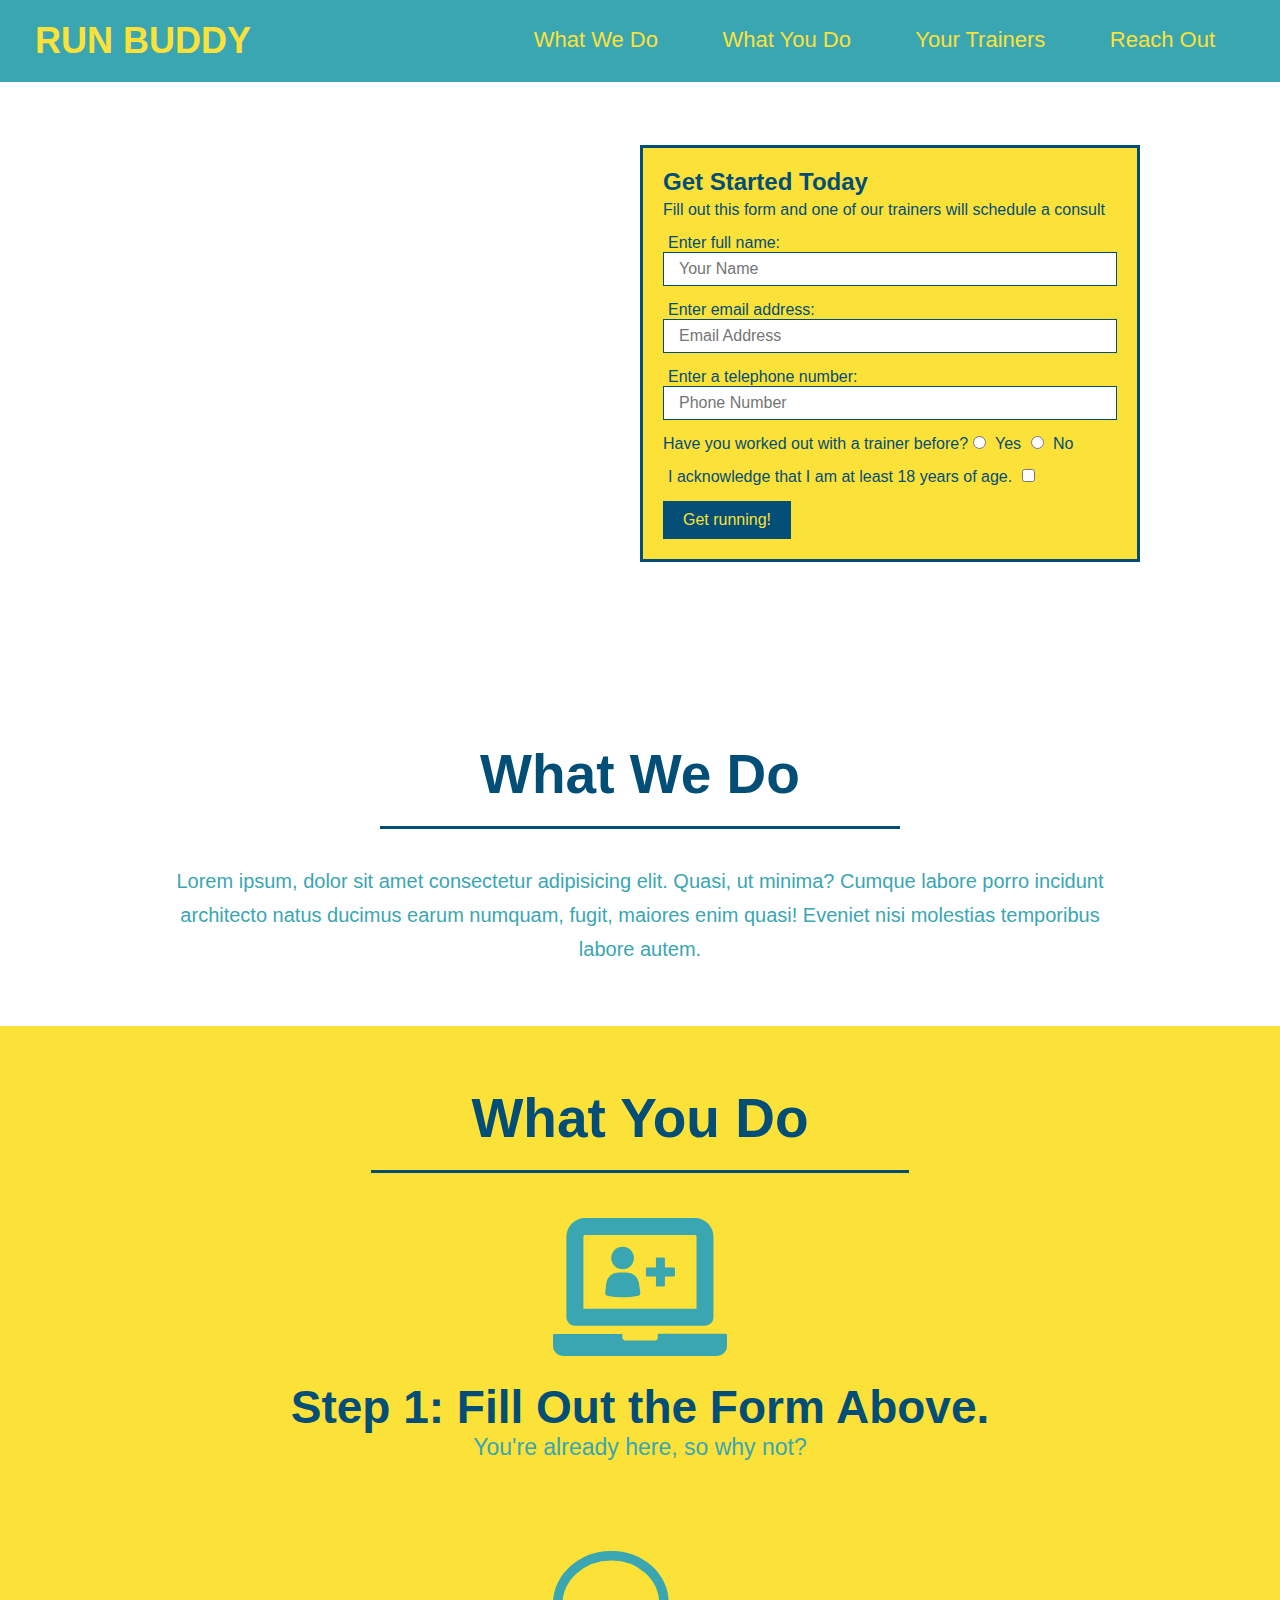
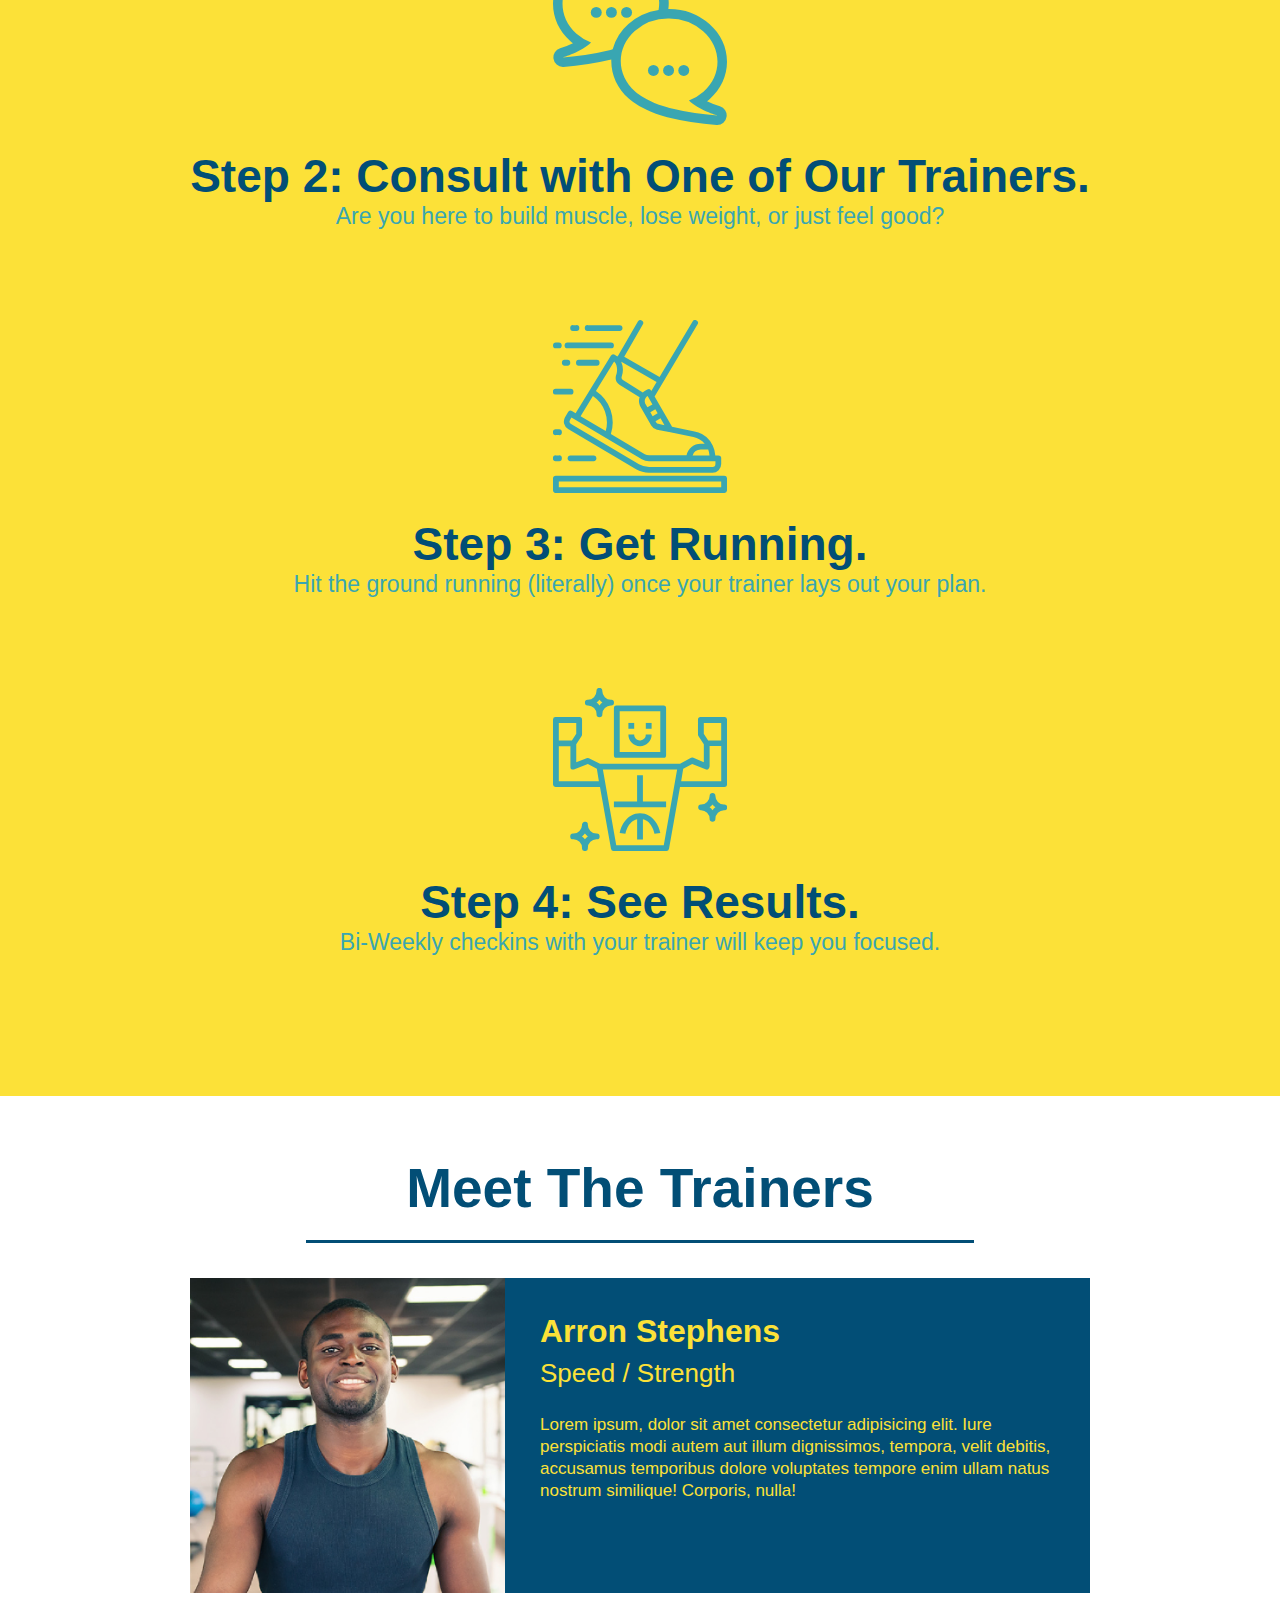
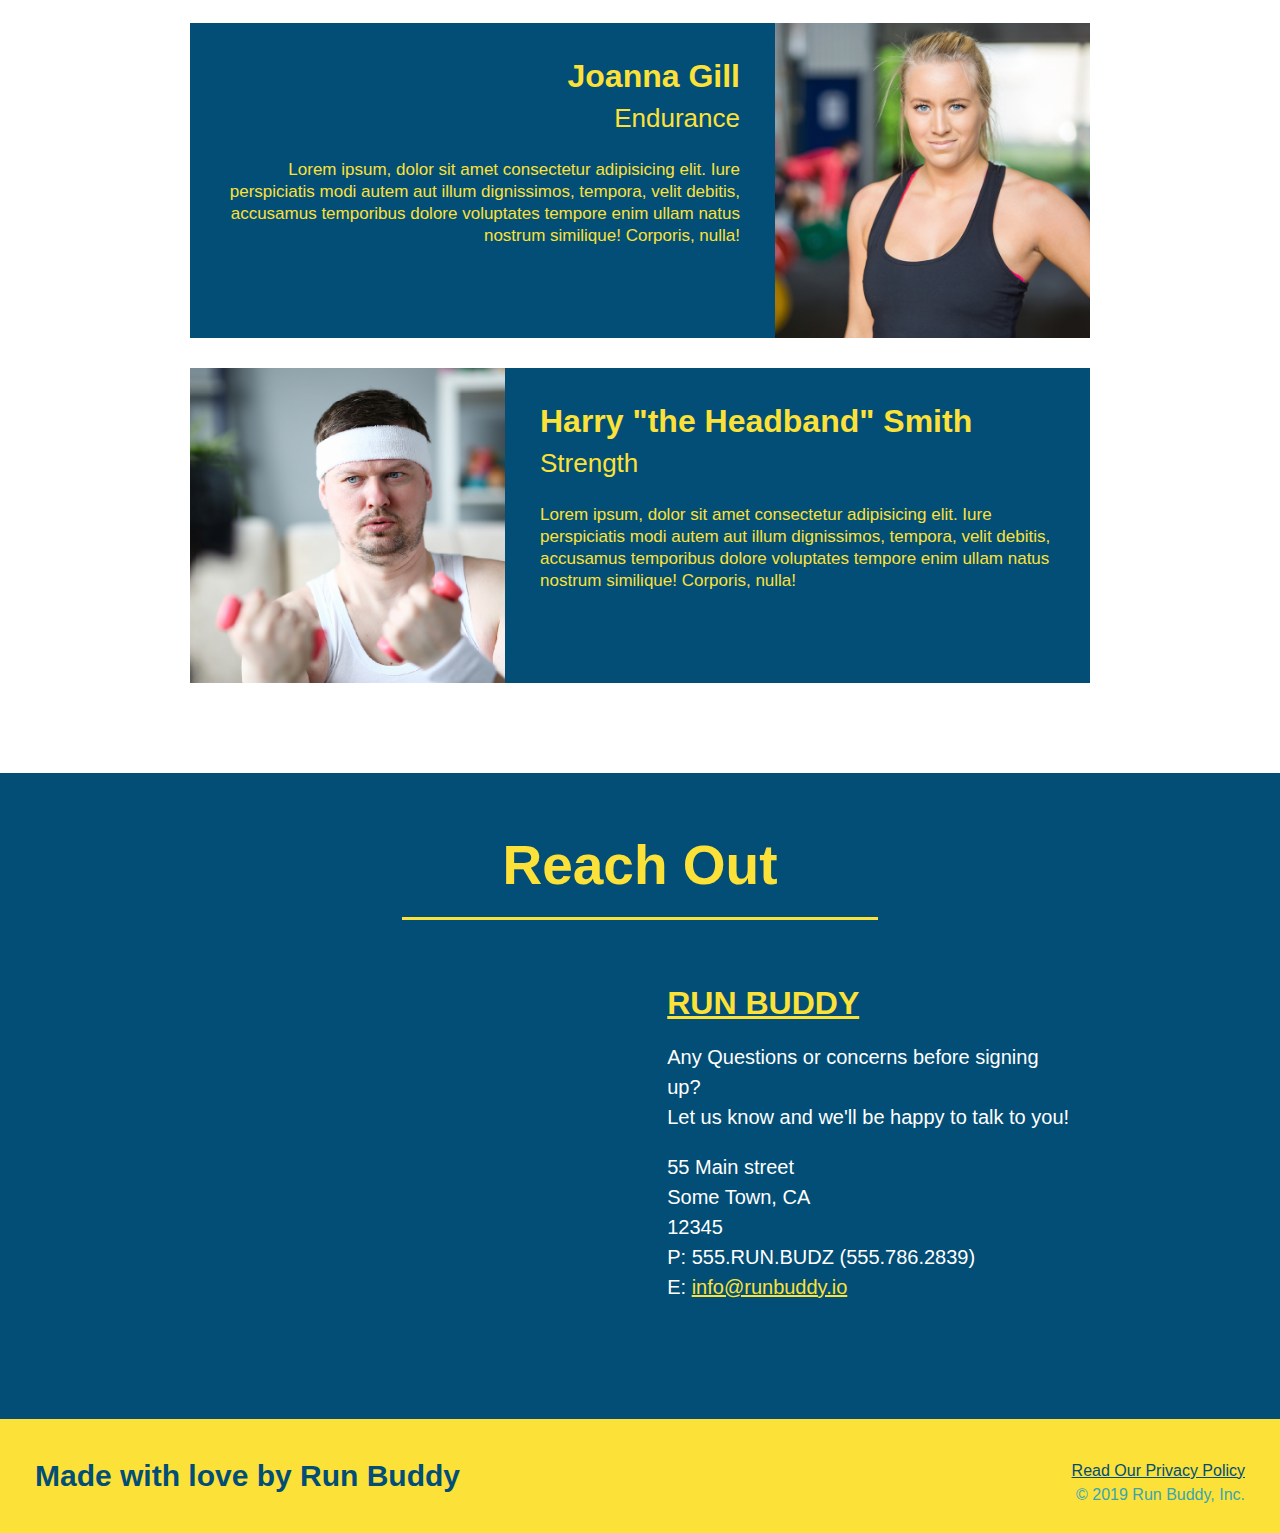
<file: index.html>
<!DOCTYPE html>
<html lang="en">

<head>
    <meta charset="UTF-8" />
    <title>RB</title>
    <link rel="stylesheet" href="./assets/css/style.css" />
</head>

<body>

    <header>
        <h1>
            <a href="index.html">RUN BUDDY</a>
        </h1>
        <nav>
            <!--Unordered List Element-->
            <ul>
                <!--List Item Element-->
                <li>
                    <!--Anchor Element-->
                    <a href="#what-we-do">What We Do</a>
                </li>
                <li>
                    <a href="#what-you-do">What You Do</a>
                </li>
                <li>
                    <a href="#your-trainers">Your Trainers</a>
                </li>
                <li>
                    <a href="#reach-out">Reach Out</a>
                </li>
            </ul>
        </nav>
    </header>

    <!--hero/jumbotron-->
    <section class="hero">
        <div class="hero-form">
            <h3>Get Started Today</h3>
            <p>Fill out this form and one of our trainers will schedule a consult</p>
            <!--Add Form Element-->
            <form>
                <label for="name">Enter full name:</label>
                <input type="text" placeholder="Your Name" name="name" id="name" class="form-input" />
                <label for="email">Enter email address:</label>
                <input type="email" placeholder="Email Address" name="email" id="email" class="form-input" />
                <label for="phone">Enter a telephone number:</label>
                <input type="tel" placeholder="Phone Number" name="phone" id="phone" class="form-input" />
                <p>
                    Have you worked out with a trainer before?
                    <input type="radio" name="trainer-confirm" id="trainer-yes" />
                    <label for="trainer-yes">Yes</label>
                    <input type="radio" name="trainer-confirm" id="trainer-no" />
                    <label for="trainer-no">No</label>
                </p>
                <p>
                    <label for="checkbox">
                        I acknowledge that I am at least 18 years of age.
                    </label>
                    <input type="checkbox" name="age-confirm" id="checkbox" />
                </p>
                <button type="submit">
                    Get running!
                </button>
            </form>
        </div>
    </section>
    <!--End hero-->

    <!--What we do-->
    <section id="what-we-do" class="intro">
        <h2 class="section-title primary-border">What We Do</h2>
        <p>
            Lorem ipsum, dolor sit amet consectetur adipisicing elit. Quasi, ut minima? Cumque labore porro incidunt
            architecto natus ducimus earum numquam, fugit, maiores enim quasi! Eveniet nisi molestias temporibus labore
            autem.
        </p>
    </section>

    <!--What you do-->
    <section id="what-you-do" class="steps">
        <h2 class="section-title secondary-border">What You Do</h2>

        <div>
            <img src="./assets/images/step-1.svg" />
            <h3>Step 1: Fill Out the Form Above.</h3>
            <p>You're already here, so why not?</p>
        </div>

        <div>
            <img src="./assets/images/step-2.svg" />
            <h3>Step 2: Consult with One of Our Trainers.</h3>
            <p>Are you here to build muscle, lose weight, or just feel good?</p>
        </div>

        <div>
            <img src="./assets/images/step-3.svg" />
            <h3>Step 3: Get Running.</h3>
            <p>Hit the ground running (literally) once your trainer lays out your plan.</p>
        </div>

        <div>
            <img src="./assets/images/step-4.svg" />
            <h3>Step 4: See Results.</h3>
            <p>Bi-Weekly checkins with your trainer will keep you focused.</p>
        </div>
    </section>

    <!--Meet the trainers-->
    <section id="your-trainers" class="trainers">
        <h2 class="section-title primary-border">Meet The Trainers</h2>
        <article class="trainer">
            <img src="./assets/images/trainer-1.jpg" alt="Arron Stephens in his workout clothes, ready to pump iron" />
            <div class="trainer-bio text-left">
                <h3>Arron Stephens</h3>
                <h4>Speed / Strength</h4>
                <p>
                    Lorem ipsum, dolor sit amet consectetur adipisicing elit. Iure perspiciatis modi autem aut illum
                    dignissimos, tempora, velit debitis, accusamus temporibus dolore voluptates tempore enim ullam natus
                    nostrum similique! Corporis, nulla!
                </p>
            </div>
        </article>

        <article class="trainer">
            <div class="trainer-bio text-right">
                <h3>Joanna Gill</h3>
                <h4>Endurance</h4>
                <p>
                    Lorem ipsum, dolor sit amet consectetur adipisicing elit. Iure perspiciatis modi autem aut illum
                    dignissimos, tempora, velit debitis, accusamus temporibus dolore voluptates tempore enim ullam natus
                    nostrum similique! Corporis, nulla!
                </p>
            </div>
            <img src="./assets/images/trainer-2.jpg" alt="Joanna Gill cooling off after a workout" />
        </article>

        <article class="trainer">
            <img src="./assets/images/trainer-3.jpg"
                alt="Harry Smith wearing a headband and lifting comically small pink weights" />
            <div class="trainer-bio text-left">
                <h3>Harry "the Headband" Smith</h3>
                <h4>Strength</h4>
                <p>
                    Lorem ipsum, dolor sit amet consectetur adipisicing elit. Iure perspiciatis modi autem aut illum
                    dignissimos, tempora, velit debitis, accusamus temporibus dolore voluptates tempore enim ullam natus
                    nostrum similique! Corporis, nulla!
                </p>
            </div>
        </article>

    </section>

    <!--Reach out-->
    <section id="reach-out" class="contact">
        <h2 class="section-title secondary-border">Reach Out</h2>
        <div class="contact-info">
            <iframe
                src="https://www.google.com/maps/embed?pb=!1m18!1m12!1m3!1d3022.6175407966884!2d-73.987853084594!3d40.74844047932787!2m3!1f0!2f0!3f0!3m2!1i1024!2i768!4f13.1!3m3!1m2!1s0x89c259a9b3117469%3A0xd134e199a405a163!2sEmpire%20State%20Building!5e0!3m2!1sen!2sus!4v1644254521833!5m2!1sen!2sus"
                width="400" height="400" style="border: 0;" allowfullscreen="" loading="lazy">
            </iframe>

            <div>
                <h3><a href="index.html">RUN BUDDY</a></h3>
                <p>
                    Any Questions or concerns before signing up?
                    <br />
                    Let us know and we'll be happy to talk to you!
                </p>
                <address>
                    55 Main street <br />
                    Some Town, CA <br />
                    12345 <br />
                    P: 555.RUN.BUDZ (555.786.2839) <br />
                    E: <a href="mailto:info@runbuddy.io">info@runbuddy.io</a>
                </address>
            </div>

        </div>
    </section>

    <!--Footer-->
    <footer>
        <h2>Made with love by Run Buddy</h2>
        <div>
            <a href="./privacy-policy.html">Read Our Privacy Policy</a><br />
            &copy; 2019 Run Buddy, Inc.
        </div>
    </footer>
</body>

</html>
</file>
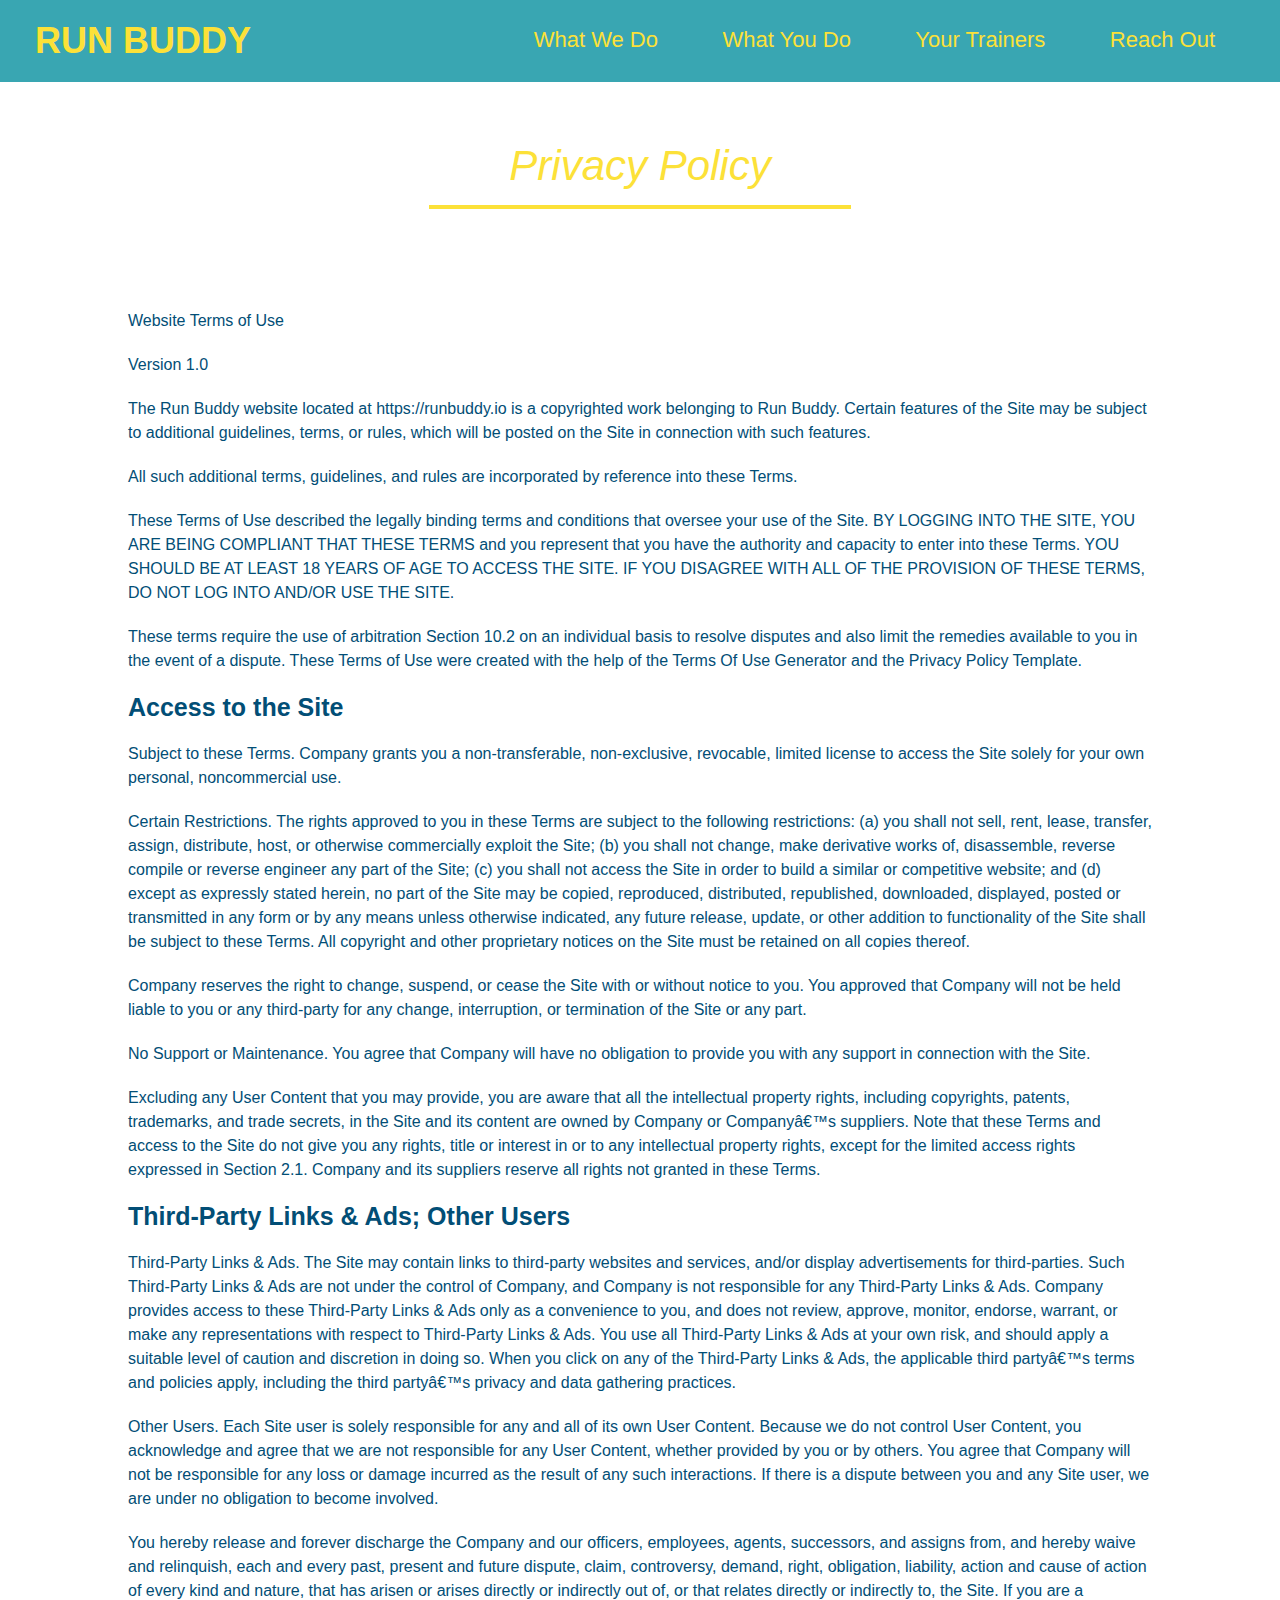
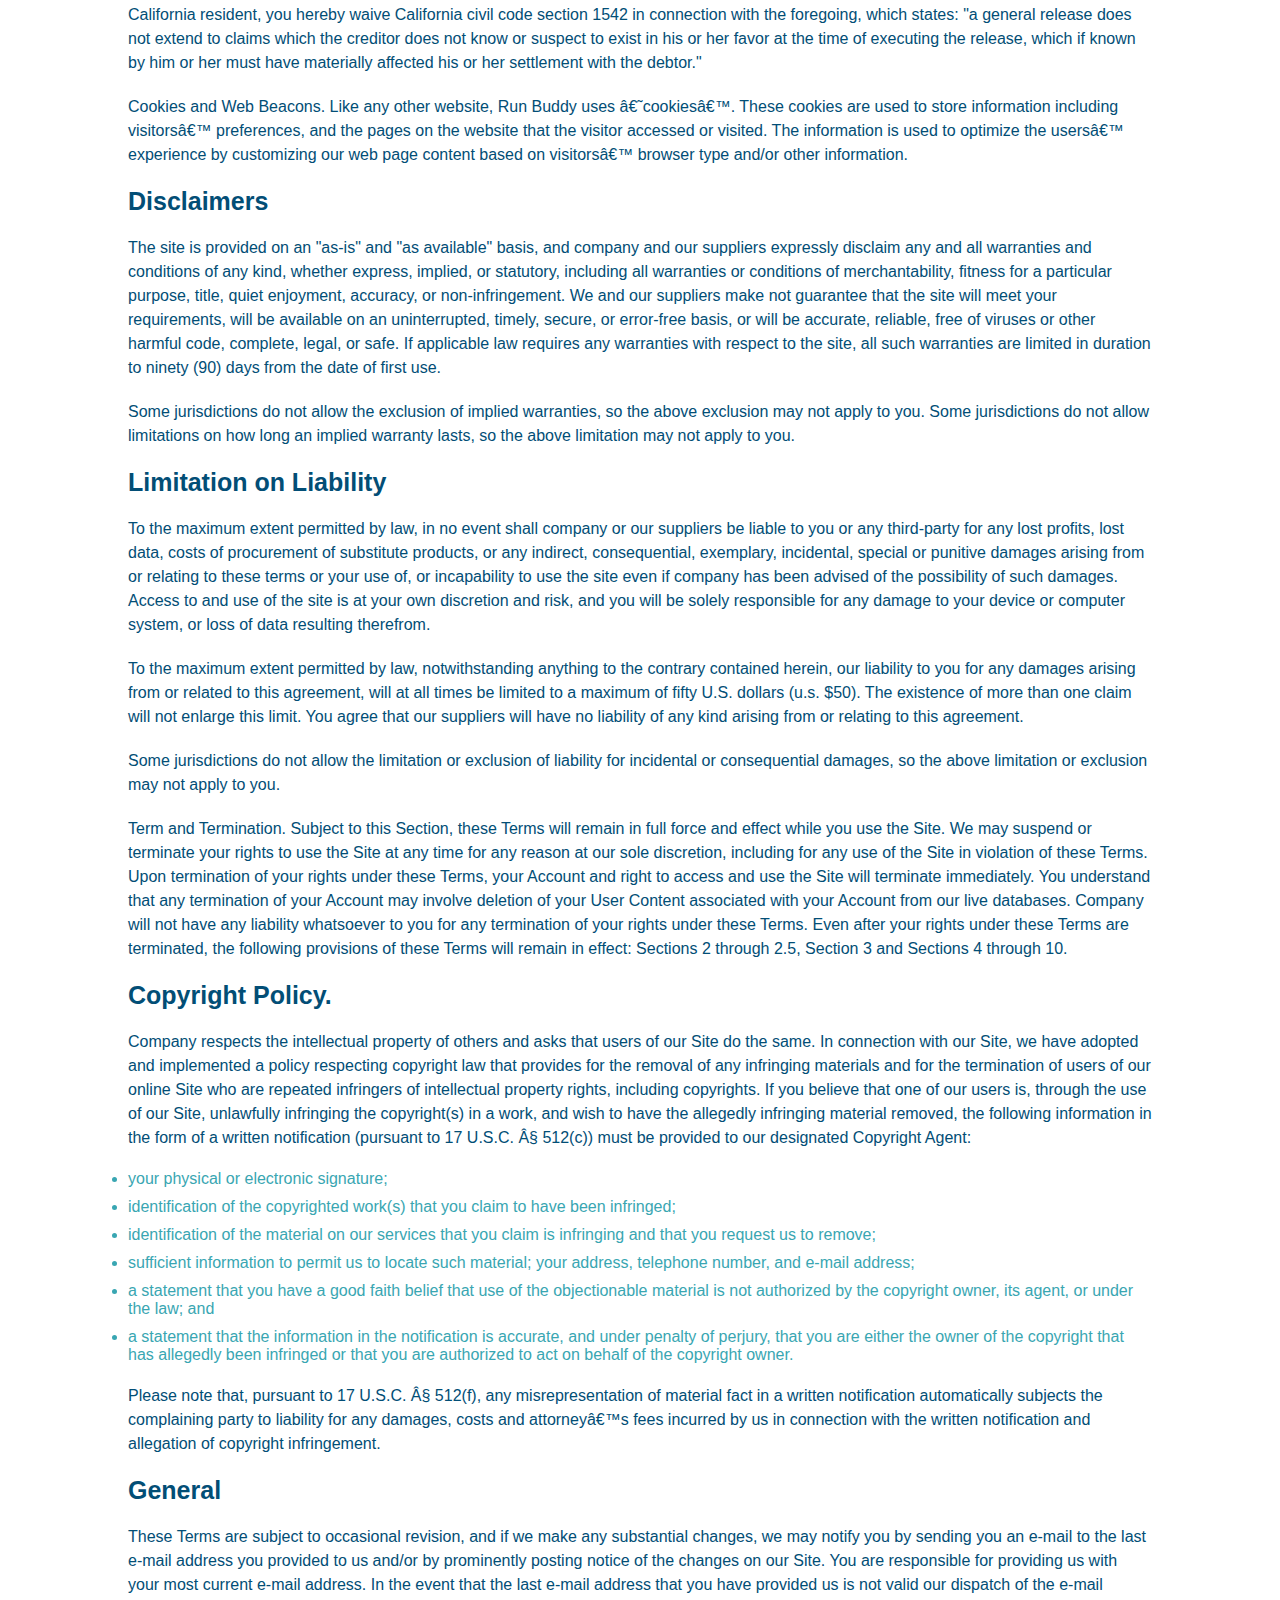
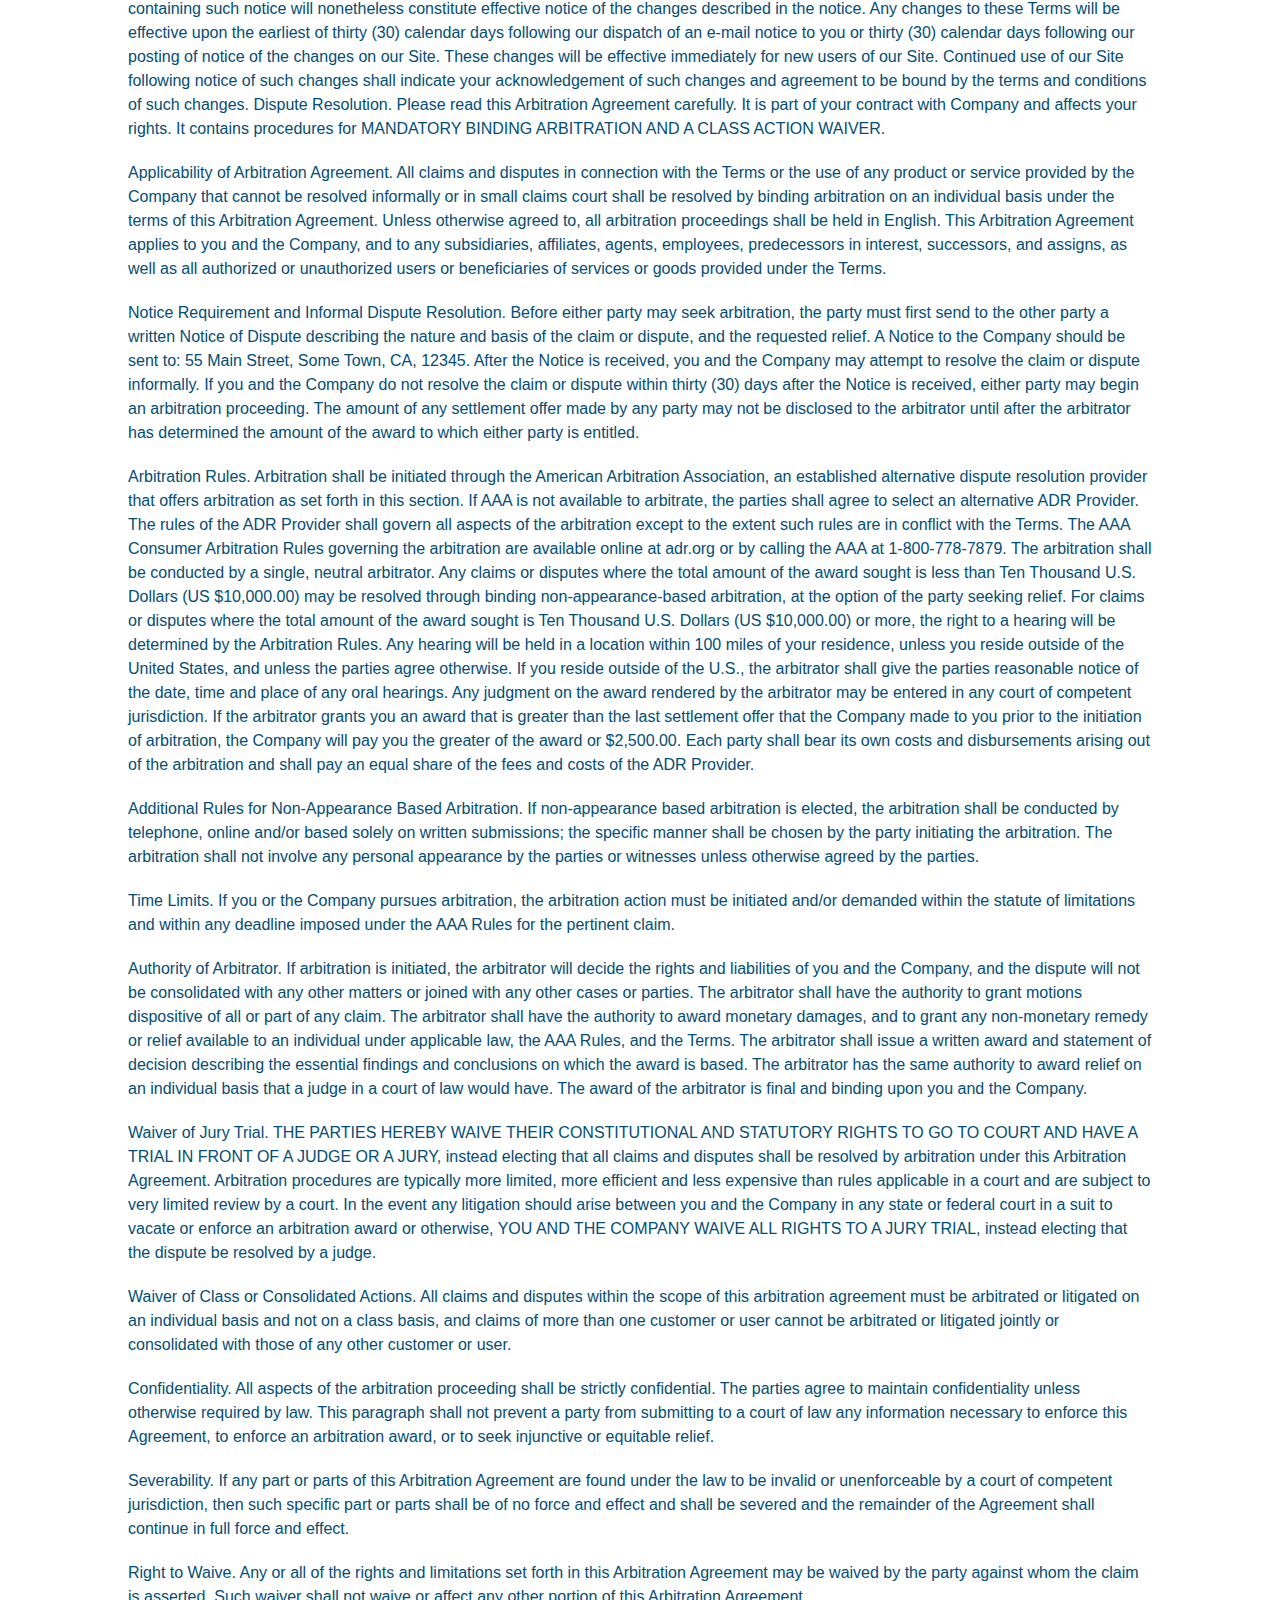
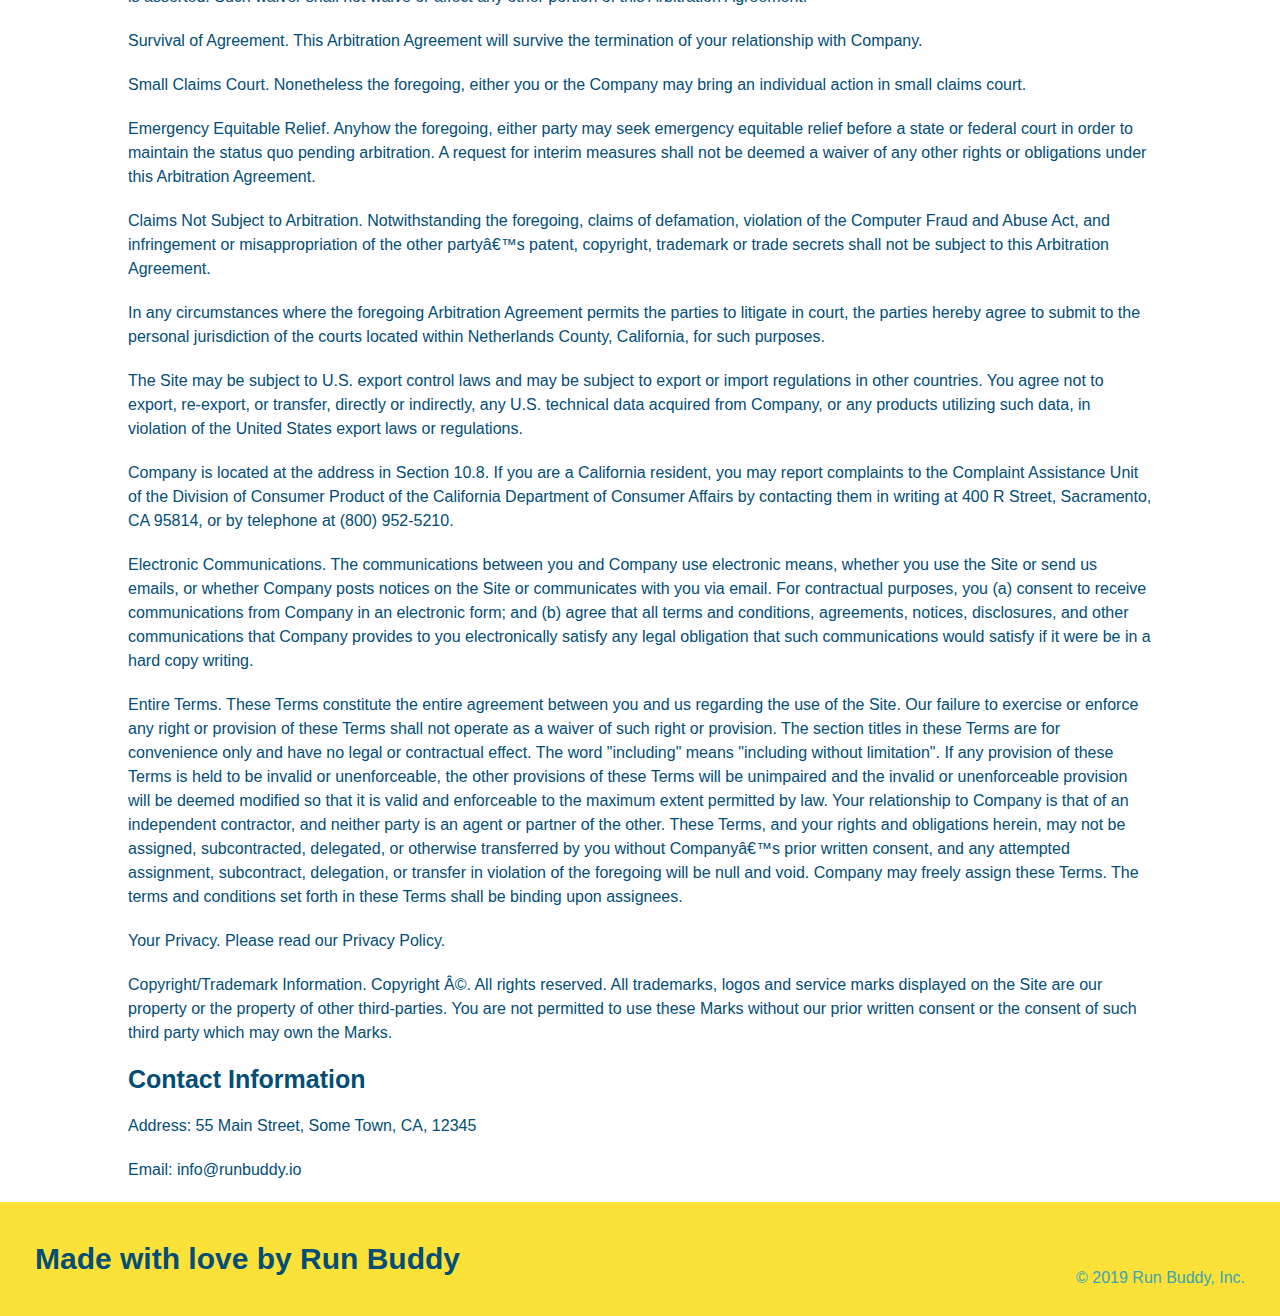
<file: privacy-policy.html>
<!DOCTYPE html>
<html lang="en">

<head>
    <meta charset="UTF-8" />
    <title>Privacy Policy - Run Buddy</title>
    <link rel="stylesheet" href="./assets/css/style.css" />
    <link rel="stylesheet" href="./assets/css/secondary-styles.css" />
</head>

<body>
    <header>
        <h1>
            <a href="./index.html">RUN BUDDY</a>
        </h1>
        <nav>
            <!--Unordered List Element-->
            <ul>
                <!--List Item Element-->
                <li>
                    <!--Anchor Element-->
                    <a href="./index.html#what-we-do">What We Do</a>
                </li>
                <li>
                    <a href="./index.html#what-you-do">What You Do</a>
                </li>
                <li>
                    <a href="./index.html#your-trainers">Your Trainers</a>
                </li>
                <li>
                    <a href="./index.html#reach-out">Reach Out</a>
                </li>
            </ul>
        </nav>
    </header>

    <section class="hero">
        <h2 class="page-title">
            Privacy Policy
        </h2>
    </section>

    <article class="secondary-content">
        <p>
            Website Terms of Use
        </p>

        <p>
            Version 1.0
        </p>

        <p>
            The Run Buddy website located at https://runbuddy.io is a copyrighted work belonging to Run Buddy. Certain
            features of the Site may be subject to additional guidelines, terms, or rules, which will be posted on the
            Site
            in connection with such features.
        </p>

        <p>
            All such additional terms, guidelines, and rules are incorporated by reference into these Terms.
        </p>

        <p>
            These Terms of Use described the legally binding terms and conditions that oversee your use of the Site. BY
            LOGGING INTO THE SITE, YOU ARE BEING COMPLIANT THAT THESE TERMS and you represent that you have the
            authority
            and capacity to enter into these Terms. YOU SHOULD BE AT LEAST 18 YEARS OF AGE TO ACCESS THE SITE. IF YOU
            DISAGREE WITH ALL OF THE PROVISION OF THESE TERMS, DO NOT LOG INTO AND/OR USE THE SITE.
        </p>

        <p>
            These terms require the use of arbitration Section 10.2 on an individual basis to resolve disputes and also
            limit the remedies available to you in the event of a dispute. These Terms of Use were created with the help
            of
            the Terms Of Use Generator and the Privacy Policy Template.
        </p>

        <h3>
            Access to the Site
        </h3>

        <p>
            Subject to these Terms. Company grants you a non-transferable, non-exclusive, revocable, limited license to
            access the Site solely for your own personal, noncommercial use.
        </p>

        <p>
            Certain Restrictions. The rights approved to you in these Terms are subject to the following restrictions:
            (a)
            you shall not sell, rent, lease, transfer, assign, distribute, host, or otherwise commercially exploit the
            Site;
            (b) you shall not change, make derivative works of, disassemble, reverse compile or reverse engineer any
            part of
            the Site; (c) you shall not access the Site in order to build a similar or competitive website; and (d)
            except
            as expressly stated herein, no part of the Site may be copied, reproduced, distributed, republished,
            downloaded,
            displayed, posted or transmitted in any form or by any means unless otherwise indicated, any future release,
            update, or other addition to functionality of the Site shall be subject to these Terms. All copyright and
            other
            proprietary notices on the Site must be retained on all copies thereof.
        </p>

        <p>
            Company reserves the right to change, suspend, or cease the Site with or without notice to you. You approved
            that Company will not be held liable to you or any third-party for any change, interruption, or termination
            of
            the Site or any part.
        </p>

        <p>
            No Support or Maintenance. You agree that Company will have no obligation to provide you with any support in
            connection with the Site.
        </p>

        <p>
            Excluding any User Content that you may provide, you are aware that all the intellectual property rights,
            including copyrights, patents, trademarks, and trade secrets, in the Site and its content are owned by
            Company
            or Companyâ€™s suppliers. Note that these Terms and access to the Site do not give you any rights, title or
            interest in or to any intellectual property rights, except for the limited access rights expressed in
            Section
            2.1. Company and its suppliers reserve all rights not granted in these Terms.
        </p>

        <h3>
            Third-Party Links & Ads; Other Users
        </h3>

        <p>
            Third-Party Links & Ads. The Site may contain links to third-party websites and services, and/or display
            advertisements for third-parties. Such Third-Party Links & Ads are not under the control of Company, and
            Company
            is not responsible for any Third-Party Links & Ads. Company provides access to these Third-Party Links & Ads
            only as a convenience to you, and does not review, approve, monitor, endorse, warrant, or make any
            representations with respect to Third-Party Links & Ads. You use all Third-Party Links & Ads at your own
            risk,
            and should apply a suitable level of caution and discretion in doing so. When you click on any of the
            Third-Party Links & Ads, the applicable third partyâ€™s terms and policies apply, including the third
            partyâ€™s
            privacy and data gathering practices.
        </p>

        <p>
            Other Users. Each Site user is solely responsible for any and all of its own User Content. Because we do not
            control User Content, you acknowledge and agree that we are not responsible for any User Content, whether
            provided by you or by others. You agree that Company will not be responsible for any loss or damage incurred
            as
            the result of any such interactions. If there is a dispute between you and any Site user, we are under no
            obligation to become involved.
        </p>

        <p>
            You hereby release and forever discharge the Company and our officers, employees, agents, successors, and
            assigns from, and hereby waive and relinquish, each and every past, present and future dispute, claim,
            controversy, demand, right, obligation, liability, action and cause of action of every kind and nature, that
            has
            arisen or arises directly or indirectly out of, or that relates directly or indirectly to, the Site. If you
            are
            a California resident, you hereby waive California civil code section 1542 in connection with the foregoing,
            which states: "a general release does not extend to claims which the creditor does not know or suspect to
            exist
            in his or her favor at the time of executing the release, which if known by him or her must have materially
            affected his or her settlement with the debtor."
        </p>

        <p>
            Cookies and Web Beacons. Like any other website, Run Buddy uses â€˜cookiesâ€™. These cookies are used to
            store
            information including visitorsâ€™ preferences, and the pages on the website that the visitor accessed or
            visited.
            The information is used to optimize the usersâ€™ experience by customizing our web page content based on
            visitorsâ€™
            browser type and/or other information.
        </p>

        <h3>
            Disclaimers
        </h3>

        <p>
            The site is provided on an "as-is" and "as available" basis, and company and our suppliers expressly
            disclaim
            any and all warranties and conditions of any kind, whether express, implied, or statutory, including all
            warranties or conditions of merchantability, fitness for a particular purpose, title, quiet enjoyment,
            accuracy,
            or non-infringement. We and our suppliers make not guarantee that the site will meet your requirements, will
            be
            available on an uninterrupted, timely, secure, or error-free basis, or will be accurate, reliable, free of
            viruses or other harmful code, complete, legal, or safe. If applicable law requires any warranties with
            respect
            to the site, all such warranties are limited in duration to ninety (90) days from the date of first use.
        </p>

        <p>
            Some jurisdictions do not allow the exclusion of implied warranties, so the above exclusion may not apply to
            you. Some jurisdictions do not allow limitations on how long an implied warranty lasts, so the above
            limitation
            may not apply to you.
        </p>

        <h3>
            Limitation on Liability
        </h3>

        <p>
            To the maximum extent permitted by law, in no event shall company or our suppliers be liable to you or any
            third-party for any lost profits, lost data, costs of procurement of substitute products, or any indirect,
            consequential, exemplary, incidental, special or punitive damages arising from or relating to these terms or
            your use of, or incapability to use the site even if company has been advised of the possibility of such
            damages. Access to and use of the site is at your own discretion and risk, and you will be solely
            responsible
            for any damage to your device or computer system, or loss of data resulting therefrom.
        </p>

        <p>
            To the maximum extent permitted by law, notwithstanding anything to the contrary contained herein, our
            liability
            to you for any damages arising from or related to this agreement, will at all times be limited to a maximum
            of
            fifty U.S. dollars (u.s. $50). The existence of more than one claim will not enlarge this limit. You agree
            that
            our suppliers will have no liability of any kind arising from or relating to this agreement.
        </p>

        <p>
            Some jurisdictions do not allow the limitation or exclusion of liability for incidental or consequential
            damages, so the above limitation or exclusion may not apply to you.
        </p>

        <p>
            Term and Termination. Subject to this Section, these Terms will remain in full force and effect while you
            use
            the Site. We may suspend or terminate your rights to use the Site at any time for any reason at our sole
            discretion, including for any use of the Site in violation of these Terms. Upon termination of your rights
            under
            these Terms, your Account and right to access and use the Site will terminate immediately. You understand
            that
            any termination of your Account may involve deletion of your User Content associated with your Account from
            our
            live databases. Company will not have any liability whatsoever to you for any termination of your rights
            under
            these Terms. Even after your rights under these Terms are terminated, the following provisions of these
            Terms
            will remain in effect: Sections 2 through 2.5, Section 3 and Sections 4 through 10.
        </p>

        <h3>
            Copyright Policy.
        </h3>

        <p>
            Company respects the intellectual property of others and asks that users of our Site do the same. In
            connection
            with our Site, we have adopted and implemented a policy respecting copyright law that provides for the
            removal
            of any infringing materials and for the termination of users of our online Site who are repeated infringers
            of
            intellectual property rights, including copyrights. If you believe that one of our users is, through the use
            of
            our Site, unlawfully infringing the copyright(s) in a work, and wish to have the allegedly infringing
            material
            removed, the following information in the form of a written notification (pursuant to 17 U.S.C. Â§ 512(c))
            must
            be provided to our designated Copyright Agent:
        </p>

        <ul>
            <li>
                your physical or electronic signature;
            </li>
            <li>
                identification of the copyrighted work(s) that you claim to have been infringed;
            </li>
            <li>
                identification of the material on our services that you claim is infringing and that you request us to
                remove;
            </li>
            <li>
                sufficient information to permit us to locate such material; your address, telephone number, and e-mail
                address;
            </li>
            <li>
                a statement that you have a good faith belief that use of the objectionable material is not authorized
                by the
                copyright owner, its agent, or under the law; and
            </li>
            <li>
                a statement that the information in the notification is accurate, and under penalty of perjury, that you
                are
                either the owner of the copyright that has allegedly been infringed or that you are authorized to act on
                behalf of the copyright owner.
            </li>
        </ul>

        <p>
            Please note that, pursuant to 17 U.S.C. Â§ 512(f), any misrepresentation of material fact in a written
            notification automatically subjects the complaining party to liability for any damages, costs and
            attorneyâ€™s
            fees incurred by us in connection with the written notification and allegation of copyright infringement.
        </p>

        <h3>
            General
        </h3>

        <p>
            These Terms are subject to occasional revision, and if we make any substantial changes, we may notify you by
            sending you an e-mail to the last e-mail address you provided to us and/or by prominently posting notice of
            the
            changes on our Site. You are responsible for providing us with your most current e-mail address. In the
            event
            that the last e-mail address that you have provided us is not valid our dispatch of the e-mail containing
            such
            notice will nonetheless constitute effective notice of the changes described in the notice. Any changes to
            these
            Terms will be effective upon the earliest of thirty (30) calendar days following our dispatch of an e-mail
            notice to you or thirty (30) calendar days following our posting of notice of the changes on our Site. These
            changes will be effective immediately for new users of our Site. Continued use of our Site following notice
            of
            such changes shall indicate your acknowledgement of such changes and agreement to be bound by the terms and
            conditions of such changes. Dispute Resolution. Please read this Arbitration Agreement carefully. It is part
            of
            your contract with Company and affects your rights. It contains procedures for MANDATORY BINDING ARBITRATION
            AND
            A CLASS ACTION WAIVER.
        </p>

        <p>
            Applicability of Arbitration Agreement. All claims and disputes in connection with the Terms or the use of
            any
            product or service provided by the Company that cannot be resolved informally or in small claims court shall
            be
            resolved by binding arbitration on an individual basis under the terms of this Arbitration Agreement. Unless
            otherwise agreed to, all arbitration proceedings shall be held in English. This Arbitration Agreement
            applies to
            you and the Company, and to any subsidiaries, affiliates, agents, employees, predecessors in interest,
            successors, and assigns, as well as all authorized or unauthorized users or beneficiaries of services or
            goods
            provided under the Terms.
        </p>

        <p>
            Notice Requirement and Informal Dispute Resolution. Before either party may seek arbitration, the party must
            first send to the other party a written Notice of Dispute describing the nature and basis of the claim or
            dispute, and the requested relief. A Notice to the Company should be sent to: 55 Main Street, Some Town, CA,
            12345. After the Notice is received, you and the Company may attempt to resolve the claim or dispute
            informally.
            If you and the Company do not resolve the claim or dispute within thirty (30) days after the Notice is
            received,
            either party may begin an arbitration proceeding. The amount of any settlement offer made by any party may
            not
            be disclosed to the arbitrator until after the arbitrator has determined the amount of the award to which
            either
            party is entitled.
        </p>

        <p>
            Arbitration Rules. Arbitration shall be initiated through the American Arbitration Association, an
            established
            alternative dispute resolution provider that offers arbitration as set forth in this section. If AAA is not
            available to arbitrate, the parties shall agree to select an alternative ADR Provider. The rules of the ADR
            Provider shall govern all aspects of the arbitration except to the extent such rules are in conflict with
            the
            Terms. The AAA Consumer Arbitration Rules governing the arbitration are available online at adr.org or by
            calling the AAA at 1-800-778-7879. The arbitration shall be conducted by a single, neutral arbitrator. Any
            claims or disputes where the total amount of the award sought is less than Ten Thousand U.S. Dollars (US
            $10,000.00) may be resolved through binding non-appearance-based arbitration, at the option of the party
            seeking
            relief. For claims or disputes where the total amount of the award sought is Ten Thousand U.S. Dollars (US
            $10,000.00) or more, the right to a hearing will be determined by the Arbitration Rules. Any hearing will be
            held in a location within 100 miles of your residence, unless you reside outside of the United States, and
            unless the parties agree otherwise. If you reside outside of the U.S., the arbitrator shall give the parties
            reasonable notice of the date, time and place of any oral hearings. Any judgment on the award rendered by
            the
            arbitrator may be entered in any court of competent jurisdiction. If the arbitrator grants you an award that
            is
            greater than the last settlement offer that the Company made to you prior to the initiation of arbitration,
            the
            Company will pay you the greater of the award or $2,500.00. Each party shall bear its own costs and
            disbursements arising out of the arbitration and shall pay an equal share of the fees and costs of the ADR
            Provider.
        </p>

        <p>
            Additional Rules for Non-Appearance Based Arbitration. If non-appearance based arbitration is elected, the
            arbitration shall be conducted by telephone, online and/or based solely on written submissions; the specific
            manner shall be chosen by the party initiating the arbitration. The arbitration shall not involve any
            personal
            appearance by the parties or witnesses unless otherwise agreed by the parties.
        </p>

        <p>
            Time Limits. If you or the Company pursues arbitration, the arbitration action must be initiated and/or
            demanded
            within the statute of limitations and within any deadline imposed under the AAA Rules for the pertinent
            claim.
        </p>

        <p>
            Authority of Arbitrator. If arbitration is initiated, the arbitrator will decide the rights and liabilities
            of
            you and the Company, and the dispute will not be consolidated with any other matters or joined with any
            other
            cases or parties. The arbitrator shall have the authority to grant motions dispositive of all or part of any
            claim. The arbitrator shall have the authority to award monetary damages, and to grant any non-monetary
            remedy
            or relief available to an individual under applicable law, the AAA Rules, and the Terms. The arbitrator
            shall
            issue a written award and statement of decision describing the essential findings and conclusions on which
            the
            award is based. The arbitrator has the same authority to award relief on an individual basis that a judge in
            a
            court of law would have. The award of the arbitrator is final and binding upon you and the Company.
        </p>

        <p>
            Waiver of Jury Trial. THE PARTIES HEREBY WAIVE THEIR CONSTITUTIONAL AND STATUTORY RIGHTS TO GO TO COURT AND
            HAVE
            A TRIAL IN FRONT OF A JUDGE OR A JURY, instead electing that all claims and disputes shall be resolved by
            arbitration under this Arbitration Agreement. Arbitration procedures are typically more limited, more
            efficient
            and less expensive than rules applicable in a court and are subject to very limited review by a court. In
            the
            event any litigation should arise between you and the Company in any state or federal court in a suit to
            vacate
            or enforce an arbitration award or otherwise, YOU AND THE COMPANY WAIVE ALL RIGHTS TO A JURY TRIAL, instead
            electing that the dispute be resolved by a judge.
        </p>

        <p>
            Waiver of Class or Consolidated Actions. All claims and disputes within the scope of this arbitration
            agreement
            must be arbitrated or litigated on an individual basis and not on a class basis, and claims of more than one
            customer or user cannot be arbitrated or litigated jointly or consolidated with those of any other customer
            or
            user.
        </p>

        <p>
            Confidentiality. All aspects of the arbitration proceeding shall be strictly confidential. The parties agree
            to
            maintain confidentiality unless otherwise required by law. This paragraph shall not prevent a party from
            submitting to a court of law any information necessary to enforce this Agreement, to enforce an arbitration
            award, or to seek injunctive or equitable relief.
        </p>

        <p>
            Severability. If any part or parts of this Arbitration Agreement are found under the law to be invalid or
            unenforceable by a court of competent jurisdiction, then such specific part or parts shall be of no force
            and
            effect and shall be severed and the remainder of the Agreement shall continue in full force and effect.
        </p>

        <p>
            Right to Waive. Any or all of the rights and limitations set forth in this Arbitration Agreement may be
            waived
            by the party against whom the claim is asserted. Such waiver shall not waive or affect any other portion of
            this
            Arbitration Agreement.
        </p>

        <p>
            Survival of Agreement. This Arbitration Agreement will survive the termination of your relationship with
            Company.
        </p>

        <p>
            Small Claims Court. Nonetheless the foregoing, either you or the Company may bring an individual action in
            small
            claims court.
        </p>

        <p>
            Emergency Equitable Relief. Anyhow the foregoing, either party may seek emergency equitable relief before a
            state or federal court in order to maintain the status quo pending arbitration. A request for interim
            measures
            shall not be deemed a waiver of any other rights or obligations under this Arbitration Agreement.
        </p>

        <p>
            Claims Not Subject to Arbitration. Notwithstanding the foregoing, claims of defamation, violation of the
            Computer Fraud and Abuse Act, and infringement or misappropriation of the other partyâ€™s patent, copyright,
            trademark or trade secrets shall not be subject to this Arbitration Agreement.
        </p>

        <p>
            In any circumstances where the foregoing Arbitration Agreement permits the parties to litigate in court, the
            parties hereby agree to submit to the personal jurisdiction of the courts located within Netherlands County,
            California, for such purposes.
        </p>

        <p>
            The Site may be subject to U.S. export control laws and may be subject to export or import regulations in
            other
            countries. You agree not to export, re-export, or transfer, directly or indirectly, any U.S. technical data
            acquired from Company, or any products utilizing such data, in violation of the United States export laws or
            regulations.
        </p>

        <p>
            Company is located at the address in Section 10.8. If you are a California resident, you may report
            complaints
            to the Complaint Assistance Unit of the Division of Consumer Product of the California Department of
            Consumer
            Affairs by contacting them in writing at 400 R Street, Sacramento, CA 95814, or by telephone at (800)
            952-5210.
        </p>

        <p>
            Electronic Communications. The communications between you and Company use electronic means, whether you use
            the
            Site or send us emails, or whether Company posts notices on the Site or communicates with you via email. For
            contractual purposes, you (a) consent to receive communications from Company in an electronic form; and (b)
            agree that all terms and conditions, agreements, notices, disclosures, and other communications that Company
            provides to you electronically satisfy any legal obligation that such communications would satisfy if it
            were be
            in a hard copy writing.
        </p>

        <p>
            Entire Terms. These Terms constitute the entire agreement between you and us regarding the use of the Site.
            Our
            failure to exercise or enforce any right or provision of these Terms shall not operate as a waiver of such
            right
            or provision. The section titles in these Terms are for convenience only and have no legal or contractual
            effect. The word "including" means "including without limitation". If any provision of these Terms is held
            to be
            invalid or unenforceable, the other provisions of these Terms will be unimpaired and the invalid or
            unenforceable provision will be deemed modified so that it is valid and enforceable to the maximum extent
            permitted by law. Your relationship to Company is that of an independent contractor, and neither party is an
            agent or partner of the other. These Terms, and your rights and obligations herein, may not be assigned,
            subcontracted, delegated, or otherwise transferred by you without Companyâ€™s prior written consent, and any
            attempted assignment, subcontract, delegation, or transfer in violation of the foregoing will be null and
            void.
            Company may freely assign these Terms. The terms and conditions set forth in these Terms shall be binding
            upon
            assignees.
        </p>

        <p>
            Your Privacy. Please read our Privacy Policy.
        </p>

        <p>
            Copyright/Trademark Information. Copyright Â©. All rights reserved. All trademarks, logos and service marks
            displayed on the Site are our property or the property of other third-parties. You are not permitted to use
            these Marks without our prior written consent or the consent of such third party which may own the Marks.
        </p>

        <h3>
            Contact Information
        </h3>

        <p>
            Address: 55 Main Street, Some Town, CA, 12345
        </p>

        <p>
            Email: info@runbuddy.io
        </p>

    </article>

    <footer>
        <h2>Made with love by Run Buddy</h2>
        <div>
            <br />
            &copy; 2019 Run Buddy, Inc.
        </div>
    </footer>

</body>

</html>
</file>
<file: assets/css/style.css>
* {
    margin: 0;
    padding: 0;
    box-sizing: border-box;
}

body {
    
    color: #39a6b2;
    font-family: Helvetica, Arial, sans-serif;
    
}

header {
    padding: 20px 35px;
    background-color: #39a6b2
}

header h1 {
    font-weight: bold;
    font-size: 36px;
    color: #fce138;
    margin: 0;
    display: inline;
}

header a {
    text-decoration: none;
    color: #fce138;
}

header nav {
    float: right;
    margin: 7px 0;
}

header nav ul li {
    display: inline;
}

header nav ul li a {
    margin: 0 30px;
    font-weight: lighter;
    font-size: 22px;
} 

footer {
    background: #fce138;
    width: 100%;
    padding: 40px 35px;
}

footer h2 {
    display: inline;
    color: #024e76;
    font-size: 30px;
    margin: 0;
}

footer div {
    float: right;
    line-height: 1.5;
    text-align: right;
}

footer a {
    color: #024e76;
}

section {
    padding: 60px;
}

/* Hero Style Start */
.hero {
    background-image: url("https://static.fullstack-bootcamp.com/module-1/hero-bg.jpg");
    height: 600px;
    background-size: cover;
    background-position: center;
    position: relative;
}
/* Hero Style End */

.hero-form {
    background-color: #fce138;
    padding: 20px;
    width: 500px;
    color: #024e76;
    border-style: solid;
    border-width: 3px;
    border-color: #024e76;
    position: absolute;
    bottom: 120px;
    right: 140px;
}

.hero-form h3 {
    font-size: 24px;
    margin: 0;
}

.hero-form p {
    margin: 5px 0 15px 0;
}

.form-input {
    border: 1px solid #024e76;
    display: block;
    padding: 7px 15px;
    font-size: 16px;
    color: #024e76;
    width: 100%;
    margin-bottom: 15px;
}

.hero-form label {
    margin: 0 5px;
}

.hero-form button {
    color: #fce138;
    background-color: #024e76;
    border: none;
    padding: 10px 20px;
    font-size: 16px;
}

/* HERO STYLES END */

.intro {
    text-align: center;
}

.intro p {
    line-height: 1.7;
    color: #39a6b2;
    width: 80%;
    font-size: 20px;
    margin: 0 auto;
}

.steps {
    text-align: center;
    background: #fce138;
}

.section-title {
    font-size: 55px;
    color: #024e76;
    margin-bottom: 35px;
    padding: 0 100px 20px 100px;
    display: inline-block;
    border-bottom: 3px solid;
}

.primary-border {
    border-color: #fce138;
}

.secondary-border {
    border-color: #39a6b2;
}

.steps div {
    margin-bottom: 80px;
}

.steps img {
    width: 15%;
    margin: 10px 0;
}

.steps h3 {
    color: #024e76;
    font-size: 46px;
    margin-top: 10px;
}

.steps p {
    color: #39a6b2;
    font-size: 23px;
}

.trainers {
    text-align: center;
}

.trainer {
    width: 900px;
    margin: 0 auto 30px auto;
    background: #024e76;
    color: #fce138;
    overflow: auto;
}

.trainer img {
    width: 35%;
    float: left;
}

.trainer-bio {
    padding: 35px;
    float: left;
    width: 65%;
}

.text-left {
    text-align: left;
}

.text-right {
    text-align: right;
}

.trainer-bio h3 {
    font-size: 32px;
    margin-bottom: 8px;
}

.trainer-bio h4 {
    font-weight: lighter;
    font-size: 26px;
    margin-bottom: 25px;
}

.trainer-bio p {
    font-size: 17px;
    line-height: 1.3;
}

.section-title {
    font-size: 55px;
    display: inline-block;
    padding: 0 100px 20px 100px;
    border-bottom: 3px solid;
    margin-bottom: 35px;
    color: #024e76;
}

.contact {
    text-align: center;
    background: #024e76;
}

.contact h2 {
    color: #fce138;
}

.contact-info iframe {
    width: 400px;
    height: 400px;
}

.contact-info div {
    width: 410px;
    display: inline-block;
    vertical-align: top;
    text-align: left;
    margin: 30px 0 0 60px;
    color: white;
}

.contact-info h3 {
    color: #fce138;
    font-size: 32px;
}

.contact-info p, .contact-info address {
    margin: 20px 0;
    line-height: 1.5;
    font-size: 20px;
    font-style: normal;
}

.contact-info a {
    color: #fce138;
}
</file>
<file: assets/css/secondary-styles.css>
.hero {
    background-position: bottom;
    height: auto;
    text-align: center;
    margin-bottom: 40px;
}

.page-title {
    color: #fce138;
    display: inline-block;
    border-bottom: 4px solid #fce138;
    padding: 0 80px 15px 80px;
    font-weight: normal;
    font-size: 42px;
    font-style: italic;
}

.secondary-content {
    width: 80%;
    margin:0 auto;
    color: #024e76;
}

.secondary-content h3 {
    font-size: 25px;
    margin-top: 20px;
    margin-bottom: 20px;
    margin-left: 0;
    margin-right: 0;
}

.secondary-content p {
    font-size: 16px;
    line-height: 1.5;
    margin-top: 20px;
    margin-bottom: 20px;
    margin-left: 0;
    margin-right: 0;
}

.secondary-content ul {
    margin-top: 15px;
    margin-bottom: 15px;
    margin-left: 20;
    margin-right: 20;
}

.secondary-content li {
    color: #39a6b2;
    margin-top: 10px;
    margin-bottom: 10px;
    margin-left: 0;
    margin-right: 0;
}
</file>
